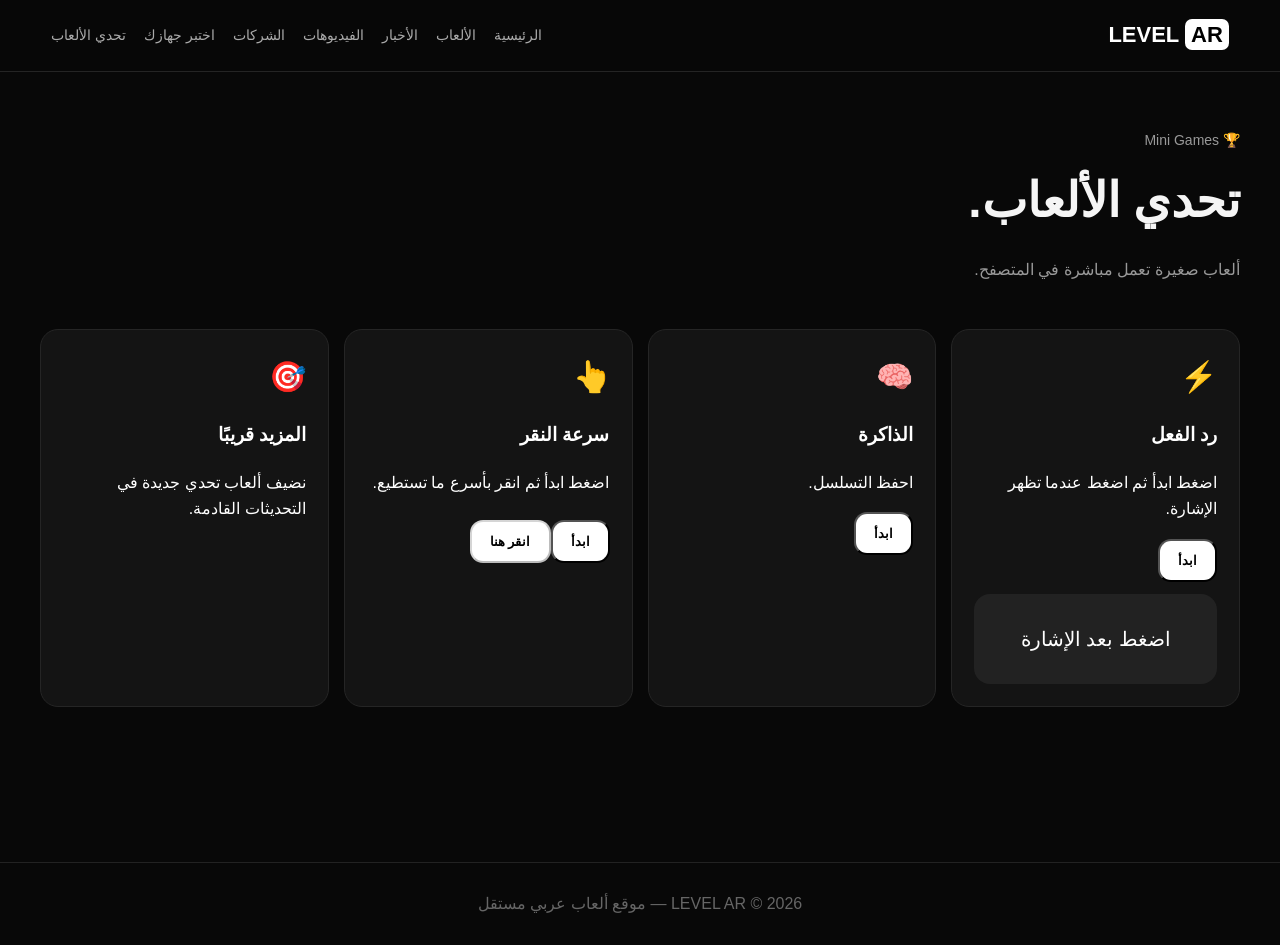
<file: challenges.html>
<!doctype html><html lang="ar" dir="rtl"><head><meta charset="utf-8"><meta name="viewport" content="width=device-width,initial-scale=1"><title>تحدي الألعاب — LEVEL AR</title><link rel="stylesheet" href="style.css"><style>.react{width:100%;height:90px;background:#222;border-radius:16px;border:0;color:#fff;font-size:20px;margin-top:12px}.react.go{background:#fff;color:#000}.challenge button{cursor:pointer}</style></head><body><header class="top"><a class="logo" href="index.html">LEVEL <b>AR</b></a><nav class="nav"><a href="index.html">الرئيسية</a><a href="games.html">الألعاب</a><a href="news.html">الأخبار</a><a href="videos.html">الفيديوهات</a><a href="companies.html">الشركات</a><a href="tools.html">اختبر جهازك</a><a href="challenges.html">تحدي الألعاب</a></nav></header><main class="wrap page"><span class="eyebrow">🏆 Mini Games</span><h1>تحدي الألعاب.</h1><p class="muted">ألعاب صغيرة تعمل مباشرة في المتصفح.</p><section class="section"><div class="challengegrid">
<div class="challenge"><b>⚡</b><h3>رد الفعل</h3><p id="react">اضغط ابدأ ثم اضغط عندما تظهر الإشارة.</p><button id="reactionStart" class="btn">ابدأ</button><button id="reactBox" class="react">اضغط بعد الإشارة</button></div>
<div class="challenge"><b>🧠</b><h3>الذاكرة</h3><p id="memory">احفظ التسلسل.</p><button id="memoryStart" class="btn">ابدأ</button></div>
<div class="challenge"><b>👆</b><h3>سرعة النقر</h3><p id="clicker">اضغط ابدأ ثم انقر بأسرع ما تستطيع.</p><button id="clickerStart" class="btn">ابدأ</button><button id="clickArea" class="btn" style="margin-top:8px" disabled>انقر هنا</button></div>
<div class="challenge"><b>🎯</b><h3>المزيد قريبًا</h3><p>نضيف ألعاب تحدي جديدة في التحديثات القادمة.</p></div>
</div></section></main><footer>LEVEL AR © 2026 — موقع ألعاب عربي مستقل</footer><script>let best=99999,start=0,count=0,memScore=0;
function show(id,t){document.getElementById(id).textContent=t}
function reaction(){
 const box=document.getElementById("reactBox"); show("react","انتظر…"); box.classList.remove("go");
 clearTimeout(window.rt);
 window.rt=setTimeout(()=>{box.classList.add("go");show("react","اضغط الآن!");start=performance.now()},1200+Math.random()*3000);
 box.onclick=()=>{if(!box.classList.contains("go")){show("react","بدري 😅");clearTimeout(window.rt);return}
 let ms=Math.round(performance.now()-start); if(ms<best)best=ms;
 show("react",ms+" ms — أفضل: "+best+" ms");box.classList.remove("go")};
}
function memory(){
 memScore=0; nextMemory();
}
function nextMemory(){
 const seq=Array.from({length:4+memScore},()=>Math.floor(Math.random()*10)); const target=seq.join("");
 show("memory","احفظ: "+seq.join(" • "));
 setTimeout(()=>{const ans=prompt("اكتب الأرقام بالترتيب بدون فواصل");
 if(ans===target){memScore++;show("memory","صح! المستوى "+memScore);setTimeout(nextMemory,500)}
 else show("memory","خطأ. نتيجتك: "+memScore)},1400);
}
function clicker(){
 count=0; const b=document.getElementById("clickArea"); b.disabled=false;
 show("clicker","عندك 10 ثواني!");
 let end=Date.now()+10000;
 const iv=setInterval(()=>{let left=Math.ceil((end-Date.now())/1000);show("clicker","الوقت: "+Math.max(0,left)+" ث — النقرات: "+count);
 if(Date.now()>=end){clearInterval(iv);b.disabled=true;show("clicker","انتهى! نتيجتك: "+count+" نقرة")}},100);
 b.onclick=()=>{if(Date.now()<end)count++};
}
document.addEventListener("DOMContentLoaded",()=>{
 document.getElementById("reactionStart").onclick=reaction;
 document.getElementById("memoryStart").onclick=memory;
 document.getElementById("clickerStart").onclick=clicker;
});</script></body></html>
</file>
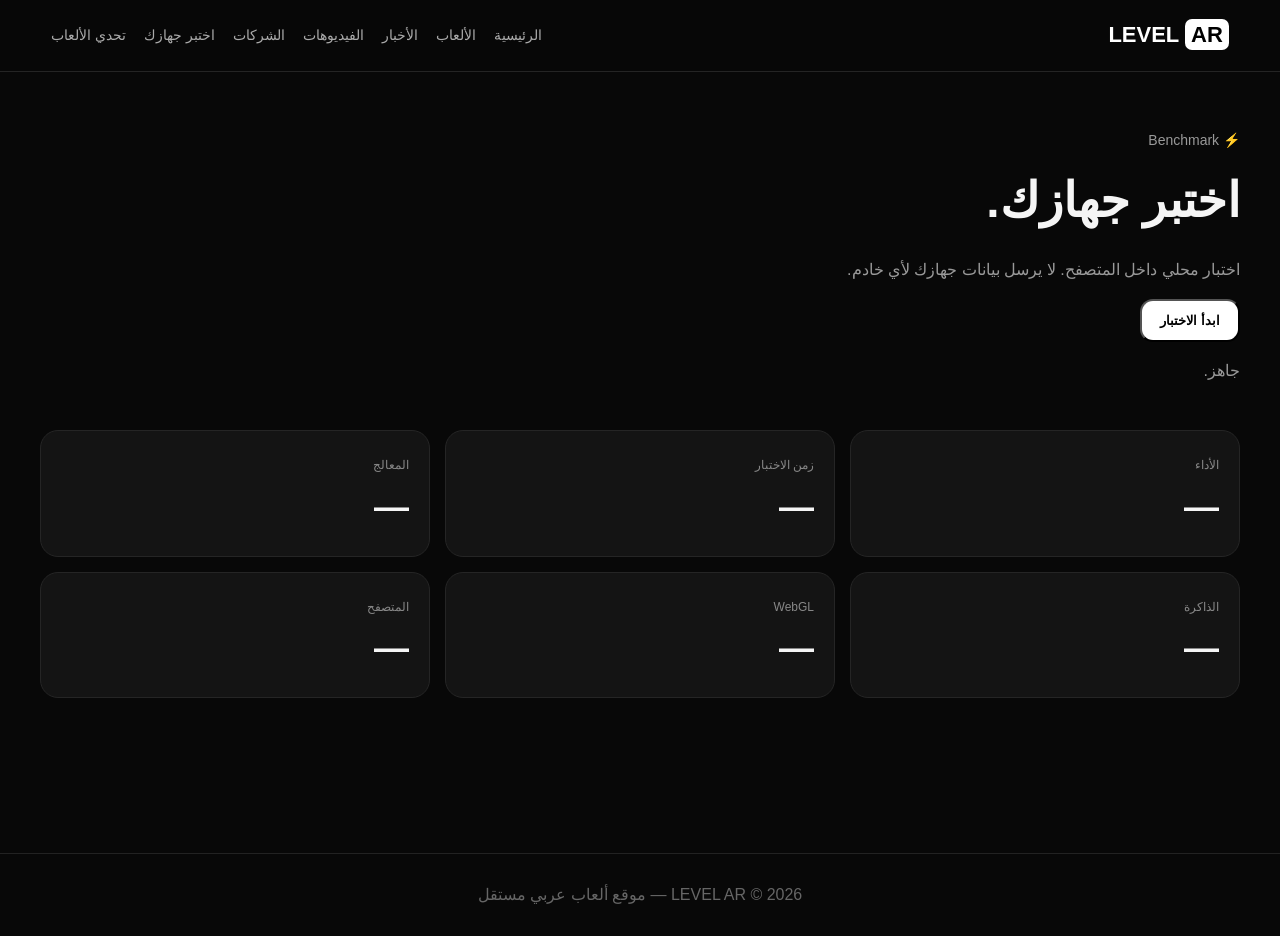
<file: tools.html>
<!doctype html><html lang="ar" dir="rtl"><head><meta charset="utf-8"><meta name="viewport" content="width=device-width,initial-scale=1"><title>اختبر جهازك — LEVEL AR</title><link rel="stylesheet" href="style.css"></head><body><header class="top"><a class="logo" href="index.html">LEVEL <b>AR</b></a><nav class="nav"><a href="index.html">الرئيسية</a><a href="games.html">الألعاب</a><a href="news.html">الأخبار</a><a href="videos.html">الفيديوهات</a><a href="companies.html">الشركات</a><a href="tools.html">اختبر جهازك</a><a href="challenges.html">تحدي الألعاب</a></nav></header><main class="wrap page"><span class="eyebrow">⚡ Benchmark</span><h1>اختبر جهازك.</h1><p class="muted">اختبار محلي داخل المتصفح. لا يرسل بيانات جهازك لأي خادم.</p><button id="run" class="btn">ابدأ الاختبار</button><p id="status" class="muted">جاهز.</p><section class="section"><div class="bench"><div class="stat"><span class="tag">الأداء</span><div id="cpu" class="big">—</div></div><div class="stat"><span class="tag">زمن الاختبار</span><div id="time" class="big">—</div></div><div class="stat"><span class="tag">المعالج</span><div id="cores" class="big">—</div></div><div class="stat"><span class="tag">الذاكرة</span><div id="ram" class="big">—</div></div><div class="stat"><span class="tag">WebGL</span><div id="gpu" class="big">—</div></div><div class="stat"><span class="tag">المتصفح</span><div id="browser" class="big">—</div></div></div></section></main><footer>LEVEL AR © 2026 — موقع ألعاب عربي مستقل</footer><script>const $=s=>document.querySelector(s);function set(id,v){$(id).textContent=v}
async function runBench(){
 set("#status","جاري الاختبار…"); let t=performance.now(),x=0;
 for(let r=0;r<8;r++){for(let i=0;i<1500000;i++)x=Math.sin(i)*Math.cos(i)+x*.000001}
 let ms=Math.round(performance.now()-t), score=Math.max(1,Math.min(100,Math.round(100000/ms)));
 set("#cpu",score+"/100"); set("#time",ms+" ms");
 set("#cores",navigator.hardwareConcurrency?navigator.hardwareConcurrency+" أنوية":"غير متاح");
 set("#ram",navigator.deviceMemory?navigator.deviceMemory+" GB تقريبًا":"غير متاح");
 let gl=document.createElement("canvas").getContext("webgl"); set("#gpu",gl?"مدعوم":"غير مدعوم");
 set("#browser",navigator.userAgent.includes("Chrome")?"Chrome":navigator.userAgent.includes("Firefox")?"Firefox":"متصفح");
 set("#status","انتهى الاختبار ✓");}
document.addEventListener("DOMContentLoaded",()=>$("#run")?.addEventListener("click",runBench));</script></body></html>
</file>
<file: style.css>
*{box-sizing:border-box}body{margin:0;background:#080808;color:#f5f5f5;font-family:Arial,"Noto Sans Arabic",sans-serif;line-height:1.65}.top{height:72px;border-bottom:1px solid #242424;display:flex;align-items:center;justify-content:space-between;padding:0 4%;position:sticky;top:0;z-index:20;background:rgba(8,8,8,.94);backdrop-filter:blur(14px)}.logo{color:#fff;text-decoration:none;font-weight:900;font-size:22px}.logo b{background:#fff;color:#000;border-radius:7px;padding:3px 6px}.nav{display:flex;gap:18px;overflow:auto}.nav a{white-space:nowrap;color:#aaa;text-decoration:none;font-size:14px}.nav a:hover,.nav a.active{color:#fff}.wrap{max-width:1200px;margin:auto;padding:0 4%}.hero{padding:78px 0 55px}.eyebrow{color:#999;font-size:14px}.hero h1{font-size:clamp(44px,8vw,86px);line-height:1;margin:15px 0}.hero h1 span{color:#888}.hero p{color:#999;font-size:18px;max-width:650px}.btn{display:inline-block;background:#fff;color:#000;text-decoration:none;padding:12px 18px;border-radius:13px;font-weight:800}.section{padding:30px 0 60px}.head{display:flex;align-items:center;justify-content:space-between;margin-bottom:18px}.head h2{margin:0;font-size:27px}.head a{color:#aaa;text-decoration:none}.cards{display:grid;grid-template-columns:repeat(4,1fr);gap:15px}.card{background:#131313;border:1px solid #252525;border-radius:18px;overflow:hidden;transition:.2s}.card:hover{transform:translateY(-3px);border-color:#444}.card img{width:100%;display:block;aspect-ratio:16/9;object-fit:cover}.info{padding:14px}.tag{font-size:12px;color:#888}.info h3{margin:4px 0;font-size:17px}.muted{color:#999}.dark{background:#0f0f0f;border-top:1px solid #1d1d1d;border-bottom:1px solid #1d1d1d}.page{padding:55px 0 70px}.page h1{font-size:48px;margin:8px 0}.search{width:100%;max-width:650px;padding:15px;border:1px solid #333;border-radius:14px;background:#111;color:#fff;font-size:16px}.grid3{display:grid;grid-template-columns:repeat(3,1fr);gap:15px}.grid4{display:grid;grid-template-columns:repeat(4,1fr);gap:15px}.news{padding:20px;background:#141414;border:1px solid #252525;border-radius:18px}.news h3{margin:7px 0}.news p{color:#aaa}.company{text-align:center;padding:18px;background:#141414;border:1px solid #252525;border-radius:18px}.company img{width:100%;border-radius:12px}.company h3{margin:8px 0 2px}.tools{display:grid;grid-template-columns:repeat(3,1fr);gap:15px}.tool{background:#141414;border:1px solid #252525;border-radius:20px;padding:22px;text-decoration:none;color:#fff}.tool b{font-size:25px}.tool p{color:#999}.video{background:#131313;border:1px solid #252525;border-radius:18px;overflow:hidden}.video .thumb{aspect-ratio:16/9;background:#111;display:flex;align-items:center;justify-content:center}.video iframe{width:100%;height:100%;border:0}.video .vinfo{padding:13px}.modal{position:fixed;inset:0;background:rgba(0,0,0,.86);z-index:100;display:none;align-items:center;justify-content:center;padding:15px}.modal.show{display:flex}.modalbox{width:min(900px,100%);background:#111;border:1px solid #333;border-radius:20px;padding:12px}.modalbox iframe{width:100%;aspect-ratio:16/9;border:0;border-radius:12px}.close{float:left;border:0;background:#fff;color:#000;border-radius:10px;padding:8px 12px;font-weight:bold}.bench{display:grid;grid-template-columns:repeat(3,1fr);gap:15px}.stat{background:#141414;border:1px solid #252525;border-radius:18px;padding:20px}.big{font-size:35px;font-weight:900}.challengegrid{display:grid;grid-template-columns:repeat(4,1fr);gap:15px}.challenge{padding:22px;border-radius:18px;border:1px solid #252525;background:#141414;text-decoration:none;color:#fff}.challenge b{font-size:30px}footer{border-top:1px solid #222;color:#666;text-align:center;padding:28px;margin-top:25px}@media(max-width:850px){.cards,.grid4{grid-template-columns:repeat(2,1fr)}.grid3,.tools{grid-template-columns:1fr 1fr}.challengegrid,.bench{grid-template-columns:1fr 1fr}.nav{display:none}}@media(max-width:500px){.cards,.grid3,.grid4,.tools,.challengegrid,.bench{grid-template-columns:1fr 1fr}.hero h1{font-size:48px}.page h1{font-size:38px}.wrap{padding:0 16px}.hero{padding-top:55px}.head h2{font-size:22px}}
</file>
